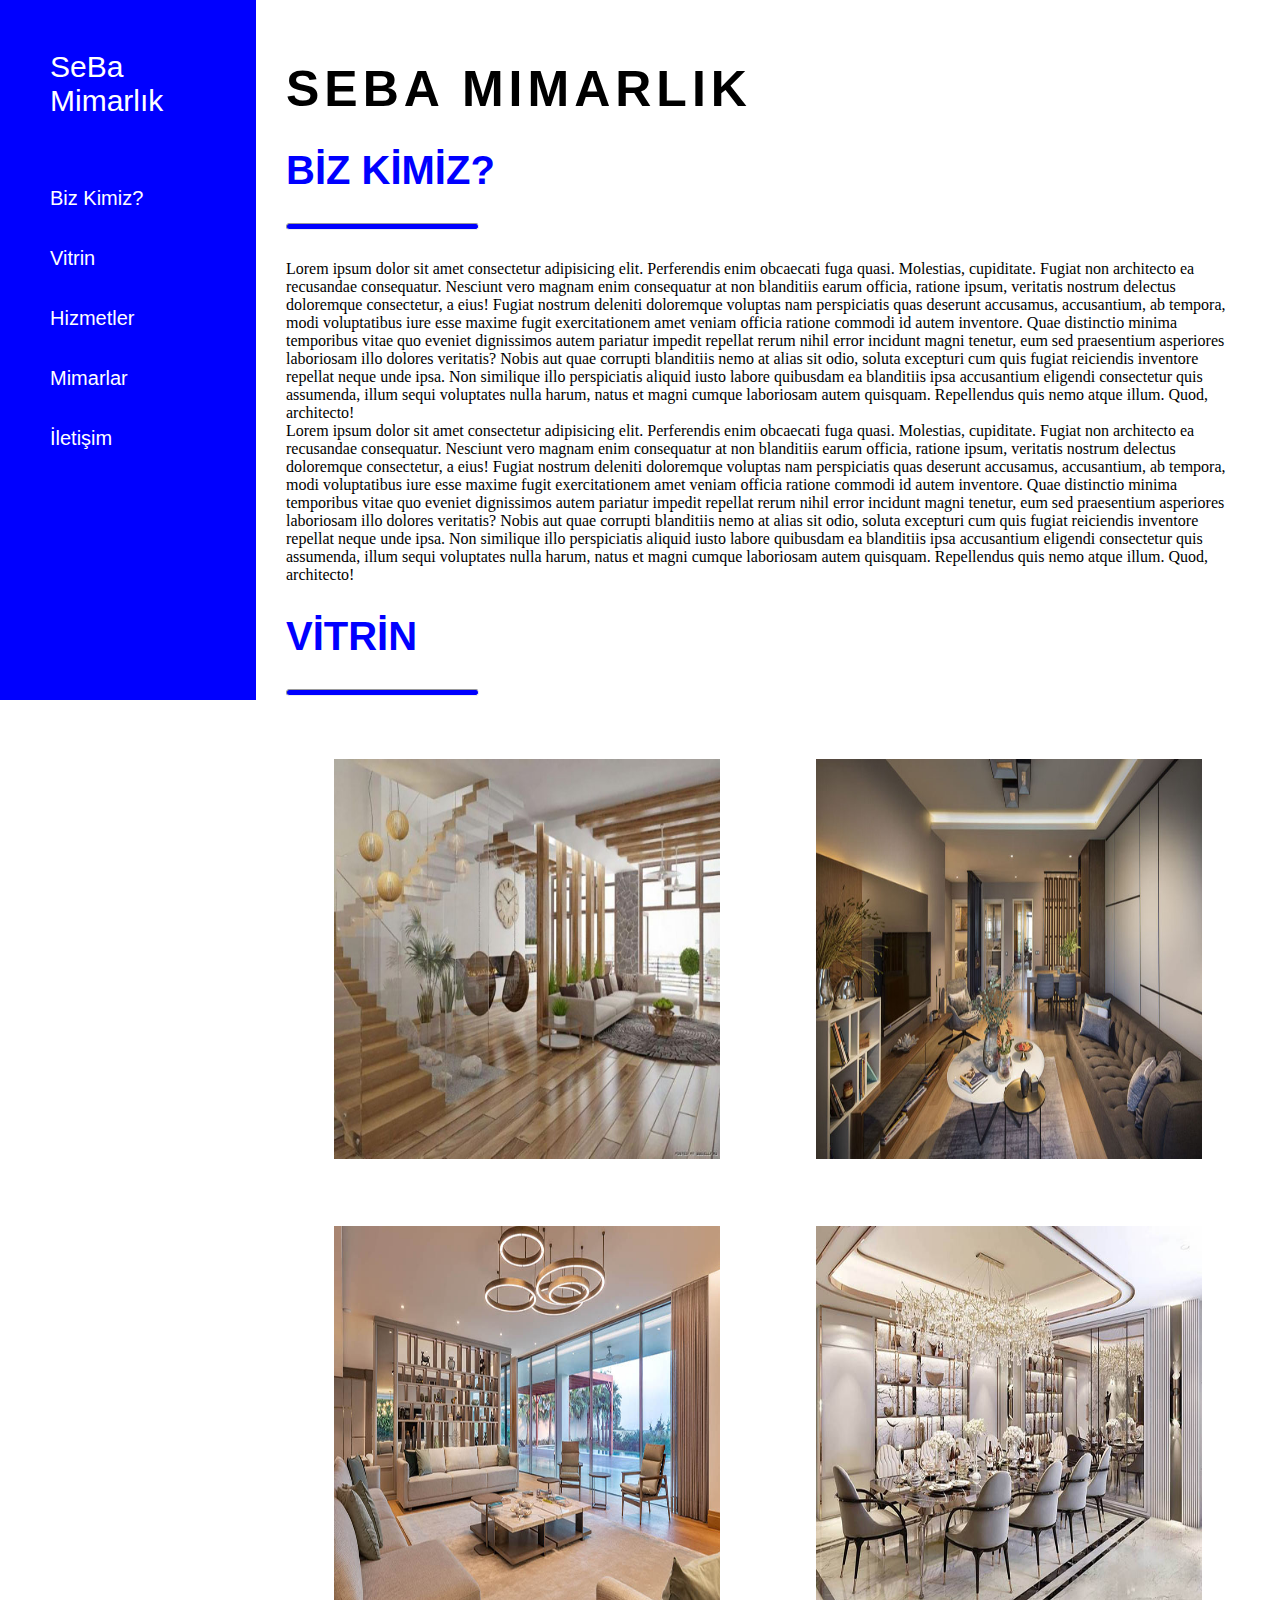
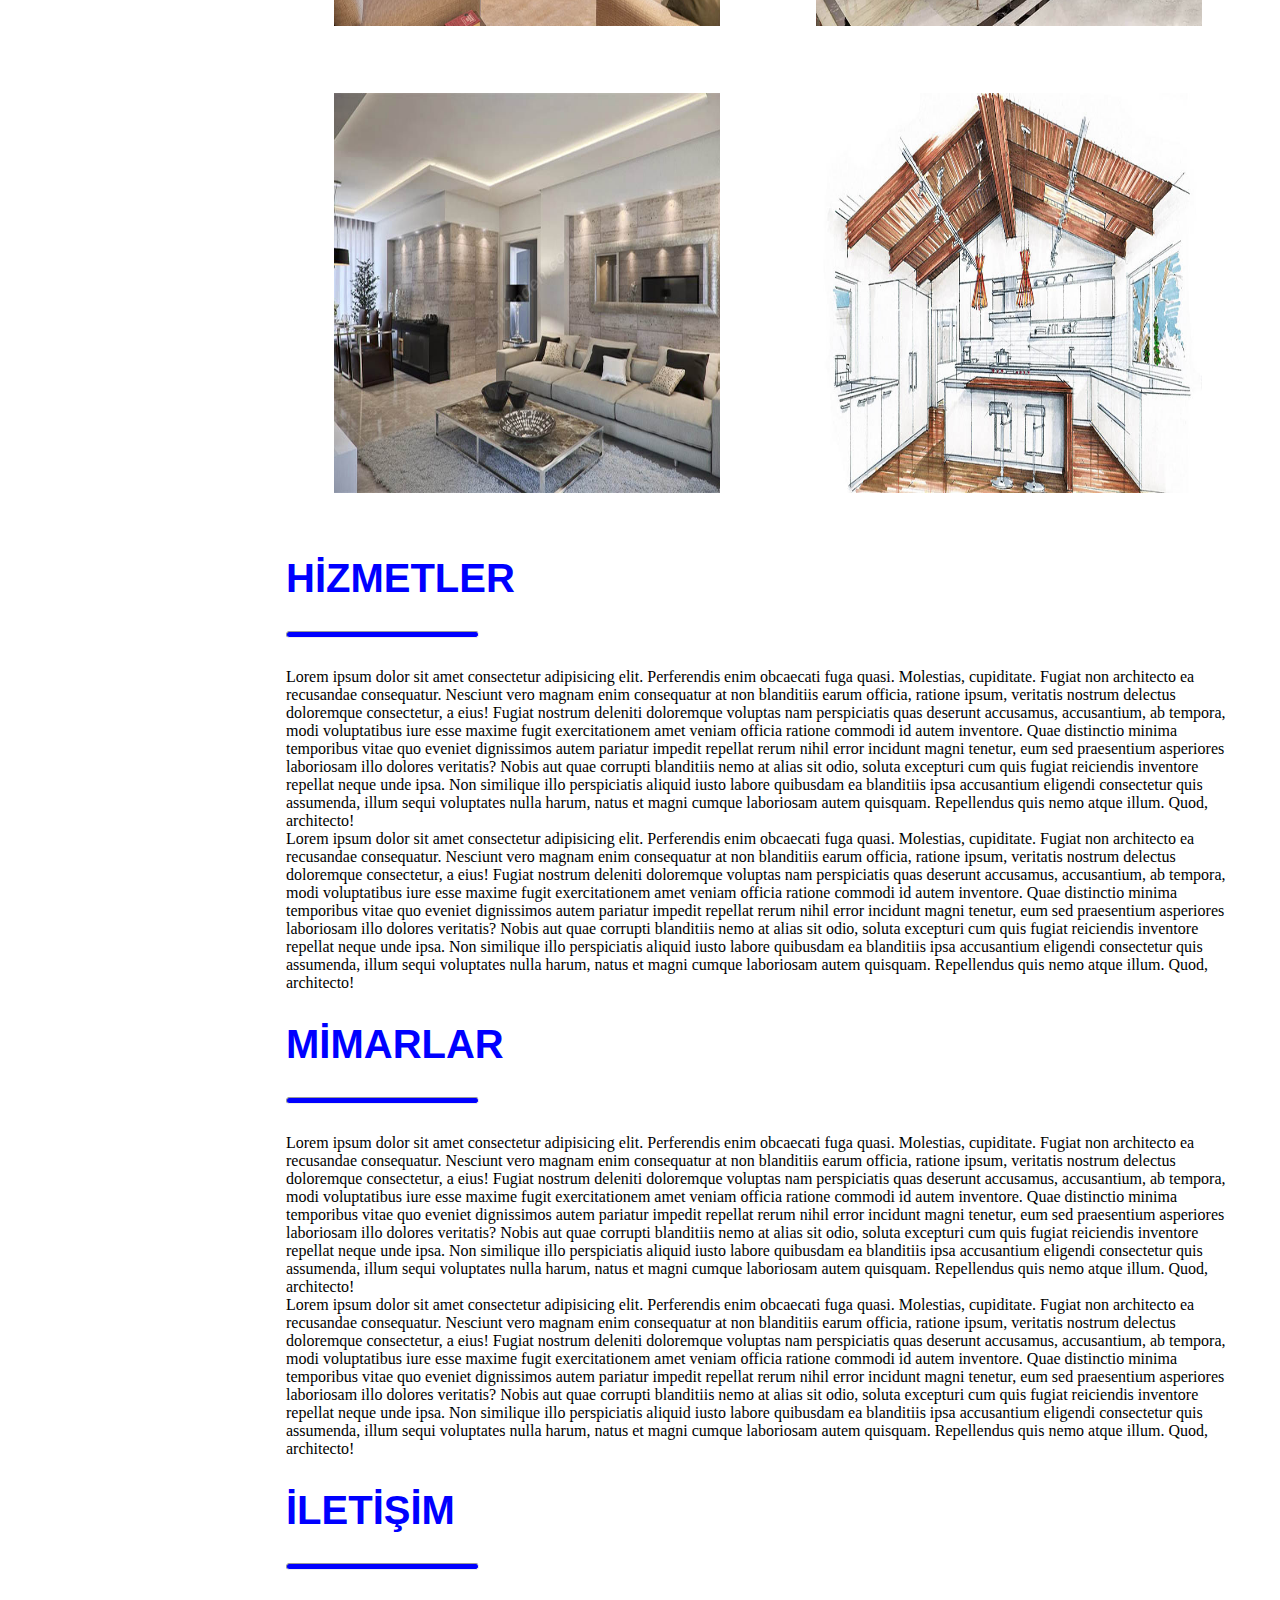
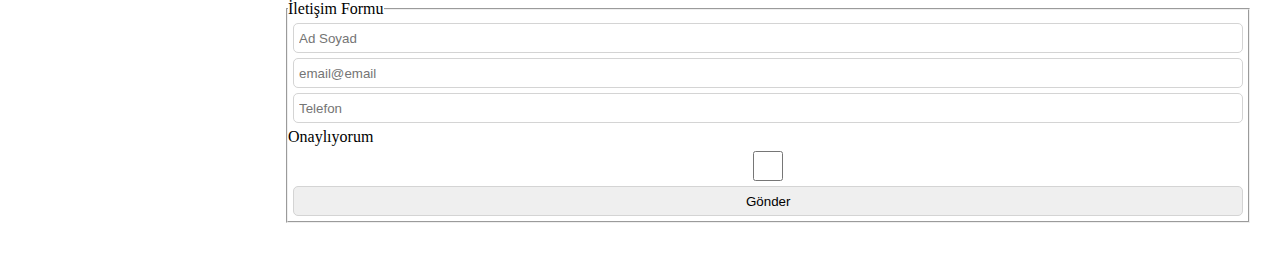
<file: index.html>
<!DOCTYPE html>
<html lang="en">

<head>
    <meta charset="UTF-8">
    <meta name="viewport" content="width=device-width, initial-scale=1.0">
    <title>Deneme Alım Sınavı</title>
    <link rel="stylesheet" href="css/style.css">
</head>

<body>

    <nav>
        <a href="#">SeBa <br> Mimarlık</a>
        <ul>
            <li><a href="">Biz Kimiz?</a></li>
            <li><a href="">Vitrin</a></li>
            <li><a href="">Hizmetler</a></li>
            <li><a href="">Mimarlar</a></li>
            <li><a href="">İletişim</a></li>
        </ul>
    </nav>

    <main>
        <header>
            <h1 class="arabosluk">SeBa Mimarlık</h1>
        </header>

        <article>
            <h2 class="h2 arabosluk">BİZ KİMİZ?</h2>
            <hr class="hr arabosluk">
            <p>
                Lorem ipsum dolor sit amet consectetur adipisicing elit. Perferendis enim obcaecati fuga quasi.
                Molestias, cupiditate. Fugiat non architecto ea recusandae consequatur. Nesciunt vero magnam enim
                consequatur at non blanditiis earum officia, ratione ipsum, veritatis nostrum delectus doloremque
                consectetur, a eius! Fugiat nostrum deleniti doloremque voluptas nam perspiciatis quas deserunt
                accusamus, accusantium, ab tempora, modi voluptatibus iure esse maxime fugit exercitationem amet veniam
                officia ratione commodi id autem inventore. Quae distinctio minima temporibus vitae quo eveniet
                dignissimos autem pariatur impedit repellat rerum nihil error incidunt magni tenetur, eum sed
                praesentium asperiores laboriosam illo dolores veritatis? Nobis aut quae corrupti blanditiis nemo at
                alias sit odio, soluta excepturi cum quis fugiat reiciendis inventore repellat neque unde ipsa. Non
                similique illo perspiciatis aliquid iusto labore quibusdam ea blanditiis ipsa accusantium eligendi
                consectetur quis assumenda, illum sequi voluptates nulla harum, natus et magni cumque laboriosam autem
                quisquam. Repellendus quis nemo atque illum. Quod, architecto!
            </p>
            <p>
                Lorem ipsum dolor sit amet consectetur adipisicing elit. Perferendis enim obcaecati fuga quasi.
                Molestias, cupiditate. Fugiat non architecto ea recusandae consequatur. Nesciunt vero magnam enim
                consequatur at non blanditiis earum officia, ratione ipsum, veritatis nostrum delectus doloremque
                consectetur, a eius! Fugiat nostrum deleniti doloremque voluptas nam perspiciatis quas deserunt
                accusamus, accusantium, ab tempora, modi voluptatibus iure esse maxime fugit exercitationem amet veniam
                officia ratione commodi id autem inventore. Quae distinctio minima temporibus vitae quo eveniet
                dignissimos autem pariatur impedit repellat rerum nihil error incidunt magni tenetur, eum sed
                praesentium asperiores laboriosam illo dolores veritatis? Nobis aut quae corrupti blanditiis nemo at
                alias sit odio, soluta excepturi cum quis fugiat reiciendis inventore repellat neque unde ipsa. Non
                similique illo perspiciatis aliquid iusto labore quibusdam ea blanditiis ipsa accusantium eligendi
                consectetur quis assumenda, illum sequi voluptates nulla harum, natus et magni cumque laboriosam autem
                quisquam. Repellendus quis nemo atque illum. Quod, architecto!
            </p>

        </article>

        <section>
            <h2 class="h2 arabosluk">VİTRİN</h2>
            <hr class="hr arabosluk">
            <div class="vitrin">
                <img src="images/1.jpeg" alt="">
                <img src="images/2.jpg" alt="">
                <img src="images/3.jpg" alt="">
                <img src="images/4.jpg" alt="">
                <img src="images/5.jpg" alt="">
                <img src="images/6.jpg" alt="">
            </div>
        </section>

        <article>
            <h2 class="h2 arabosluk">HİZMETLER</h2>
            <hr class="hr arabosluk">
            <p>
                Lorem ipsum dolor sit amet consectetur adipisicing elit. Perferendis enim obcaecati fuga quasi.
                Molestias, cupiditate. Fugiat non architecto ea recusandae consequatur. Nesciunt vero magnam enim
                consequatur at non blanditiis earum officia, ratione ipsum, veritatis nostrum delectus doloremque
                consectetur, a eius! Fugiat nostrum deleniti doloremque voluptas nam perspiciatis quas deserunt
                accusamus, accusantium, ab tempora, modi voluptatibus iure esse maxime fugit exercitationem amet veniam
                officia ratione commodi id autem inventore. Quae distinctio minima temporibus vitae quo eveniet
                dignissimos autem pariatur impedit repellat rerum nihil error incidunt magni tenetur, eum sed
                praesentium asperiores laboriosam illo dolores veritatis? Nobis aut quae corrupti blanditiis nemo at
                alias sit odio, soluta excepturi cum quis fugiat reiciendis inventore repellat neque unde ipsa. Non
                similique illo perspiciatis aliquid iusto labore quibusdam ea blanditiis ipsa accusantium eligendi
                consectetur quis assumenda, illum sequi voluptates nulla harum, natus et magni cumque laboriosam autem
                quisquam. Repellendus quis nemo atque illum. Quod, architecto!
            </p>
            <p>
                Lorem ipsum dolor sit amet consectetur adipisicing elit. Perferendis enim obcaecati fuga quasi.
                Molestias, cupiditate. Fugiat non architecto ea recusandae consequatur. Nesciunt vero magnam enim
                consequatur at non blanditiis earum officia, ratione ipsum, veritatis nostrum delectus doloremque
                consectetur, a eius! Fugiat nostrum deleniti doloremque voluptas nam perspiciatis quas deserunt
                accusamus, accusantium, ab tempora, modi voluptatibus iure esse maxime fugit exercitationem amet veniam
                officia ratione commodi id autem inventore. Quae distinctio minima temporibus vitae quo eveniet
                dignissimos autem pariatur impedit repellat rerum nihil error incidunt magni tenetur, eum sed
                praesentium asperiores laboriosam illo dolores veritatis? Nobis aut quae corrupti blanditiis nemo at
                alias sit odio, soluta excepturi cum quis fugiat reiciendis inventore repellat neque unde ipsa. Non
                similique illo perspiciatis aliquid iusto labore quibusdam ea blanditiis ipsa accusantium eligendi
                consectetur quis assumenda, illum sequi voluptates nulla harum, natus et magni cumque laboriosam autem
                quisquam. Repellendus quis nemo atque illum. Quod, architecto!
            </p>
        </article>

        <article>
            <h2 class="h2 arabosluk">MİMARLAR</h2>
            <hr class="hr arabosluk">
            <p>
                Lorem ipsum dolor sit amet consectetur adipisicing elit. Perferendis enim obcaecati fuga quasi.
                Molestias, cupiditate. Fugiat non architecto ea recusandae consequatur. Nesciunt vero magnam enim
                consequatur at non blanditiis earum officia, ratione ipsum, veritatis nostrum delectus doloremque
                consectetur, a eius! Fugiat nostrum deleniti doloremque voluptas nam perspiciatis quas deserunt
                accusamus, accusantium, ab tempora, modi voluptatibus iure esse maxime fugit exercitationem amet veniam
                officia ratione commodi id autem inventore. Quae distinctio minima temporibus vitae quo eveniet
                dignissimos autem pariatur impedit repellat rerum nihil error incidunt magni tenetur, eum sed
                praesentium asperiores laboriosam illo dolores veritatis? Nobis aut quae corrupti blanditiis nemo at
                alias sit odio, soluta excepturi cum quis fugiat reiciendis inventore repellat neque unde ipsa. Non
                similique illo perspiciatis aliquid iusto labore quibusdam ea blanditiis ipsa accusantium eligendi
                consectetur quis assumenda, illum sequi voluptates nulla harum, natus et magni cumque laboriosam autem
                quisquam. Repellendus quis nemo atque illum. Quod, architecto!
            </p>
            <p>
                Lorem ipsum dolor sit amet consectetur adipisicing elit. Perferendis enim obcaecati fuga quasi.
                Molestias, cupiditate. Fugiat non architecto ea recusandae consequatur. Nesciunt vero magnam enim
                consequatur at non blanditiis earum officia, ratione ipsum, veritatis nostrum delectus doloremque
                consectetur, a eius! Fugiat nostrum deleniti doloremque voluptas nam perspiciatis quas deserunt
                accusamus, accusantium, ab tempora, modi voluptatibus iure esse maxime fugit exercitationem amet veniam
                officia ratione commodi id autem inventore. Quae distinctio minima temporibus vitae quo eveniet
                dignissimos autem pariatur impedit repellat rerum nihil error incidunt magni tenetur, eum sed
                praesentium asperiores laboriosam illo dolores veritatis? Nobis aut quae corrupti blanditiis nemo at
                alias sit odio, soluta excepturi cum quis fugiat reiciendis inventore repellat neque unde ipsa. Non
                similique illo perspiciatis aliquid iusto labore quibusdam ea blanditiis ipsa accusantium eligendi
                consectetur quis assumenda, illum sequi voluptates nulla harum, natus et magni cumque laboriosam autem
                quisquam. Repellendus quis nemo atque illum. Quod, architecto!
            </p>
        </article>

        <section>
            <h2 class="h2 arabosluk">İLETİŞİM</h2>
            <hr class="hr arabosluk">
            <form action="mailto:asd@asd.com" method="post" id="">
                <fieldset>
                    <legend>İletişim Formu</legend>
                    <input type="text" name="" id="" placeholder="Ad Soyad" maxlength="30">
                    <input type="email" name="" id="" placeholder="email@email">
                    <input type="tel" name="" id="" placeholder="Telefon">
                    <label for="onay">Onaylıyorum</label>
                    <input type="checkbox" name="onay" id="onay">
                    <input type="submit" value="Gönder" id="yolla">
                </fieldset>
            </form>
        </section>


        <footer> </footer>
    </main>

</body>

</html>
</file>
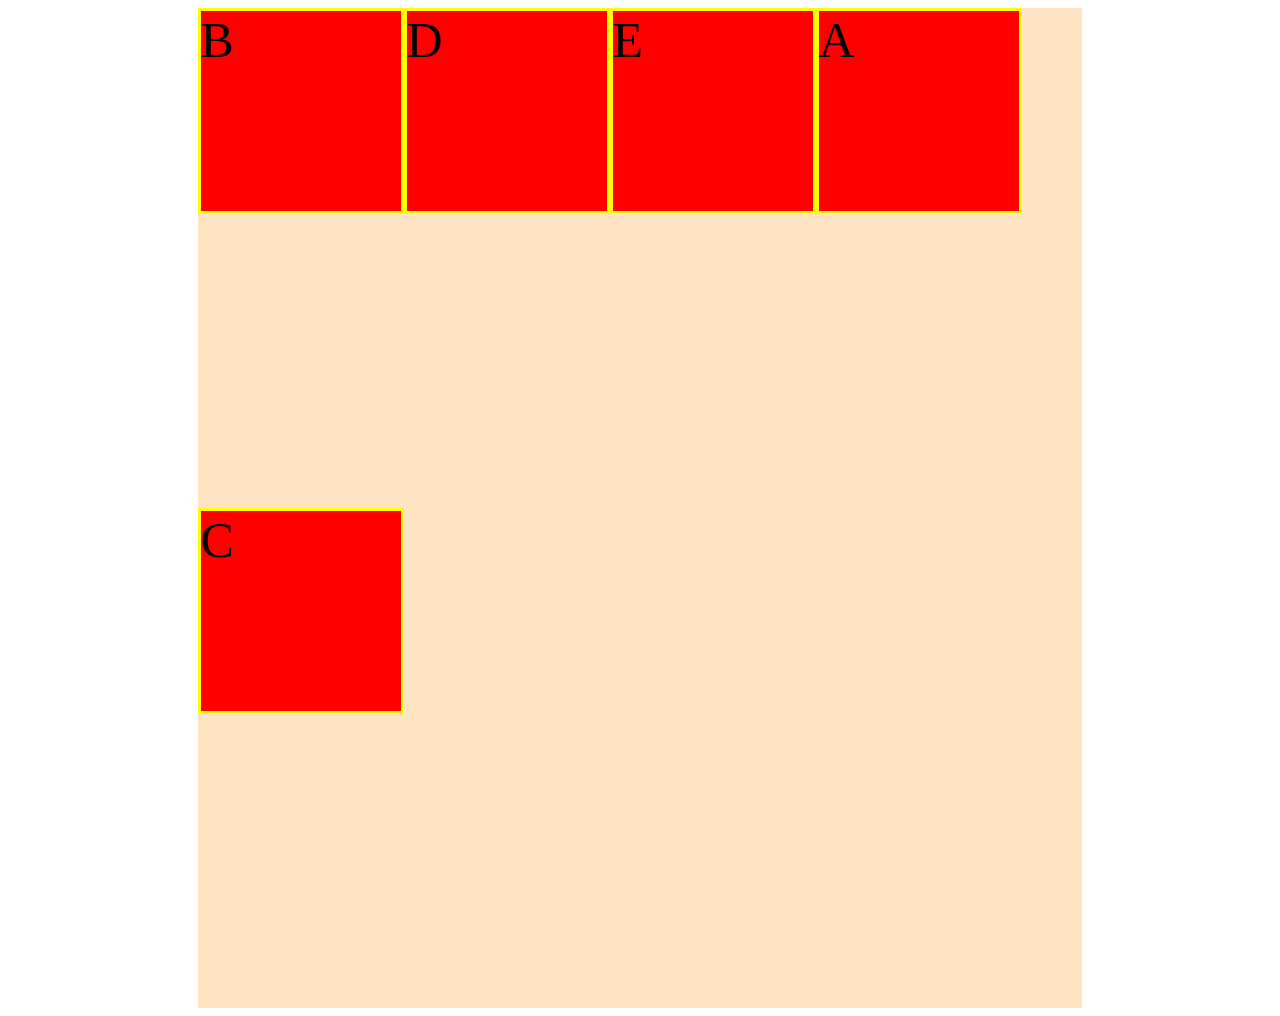
<file: flex-deneme.html>
<!DOCTYPE html>
<html lang="en">
<head>
    <meta charset="UTF-8">
    <meta name="viewport" content="width=device-width, initial-scale=1.0">
    <title>Flex Deneme</title>
    <style>
        #content{
            width: 70%; height: 1000px;
            background-color: bisque;
            margin-left: auto; margin-right: auto;
            display: flex; /* flex yapının oluşturulması */
            justify-content: flex-start; /* içeriklerin nasıl görüneceğini yatayda belirler */
            flex-wrap: wrap;
            align-items: baseline; /* pencere daraldıkça dikeyde sıralanma sağlama */
            /* flex-direction: column-reverse; */ /* sütunda belirleme */
        }

        #content div{
            width: 200px; height: 200px;
            border: 3px solid yellow;
            background-color: red;
            font-size: 50px;        
        }
    </style>
</head>
<body>
    
    <div id="content">
        <!-- dizilim belirlenecekse order style flex'in içerisindekilere verilir. böylelikle istenilen farklı numara sıralaması yapılır. Order numarası olmayan sıralamaya dahil edilmeden baştan sıralama yapar. -->
        <div style="order: 4;">A</div>
        <div style="order: 1;">B</div>
        <div style="order: 5;">C</div>
        <div style="order: 2;">D</div>
        <div style="order: 3;">E</div>
    </div>



</body>
</html>
</file>
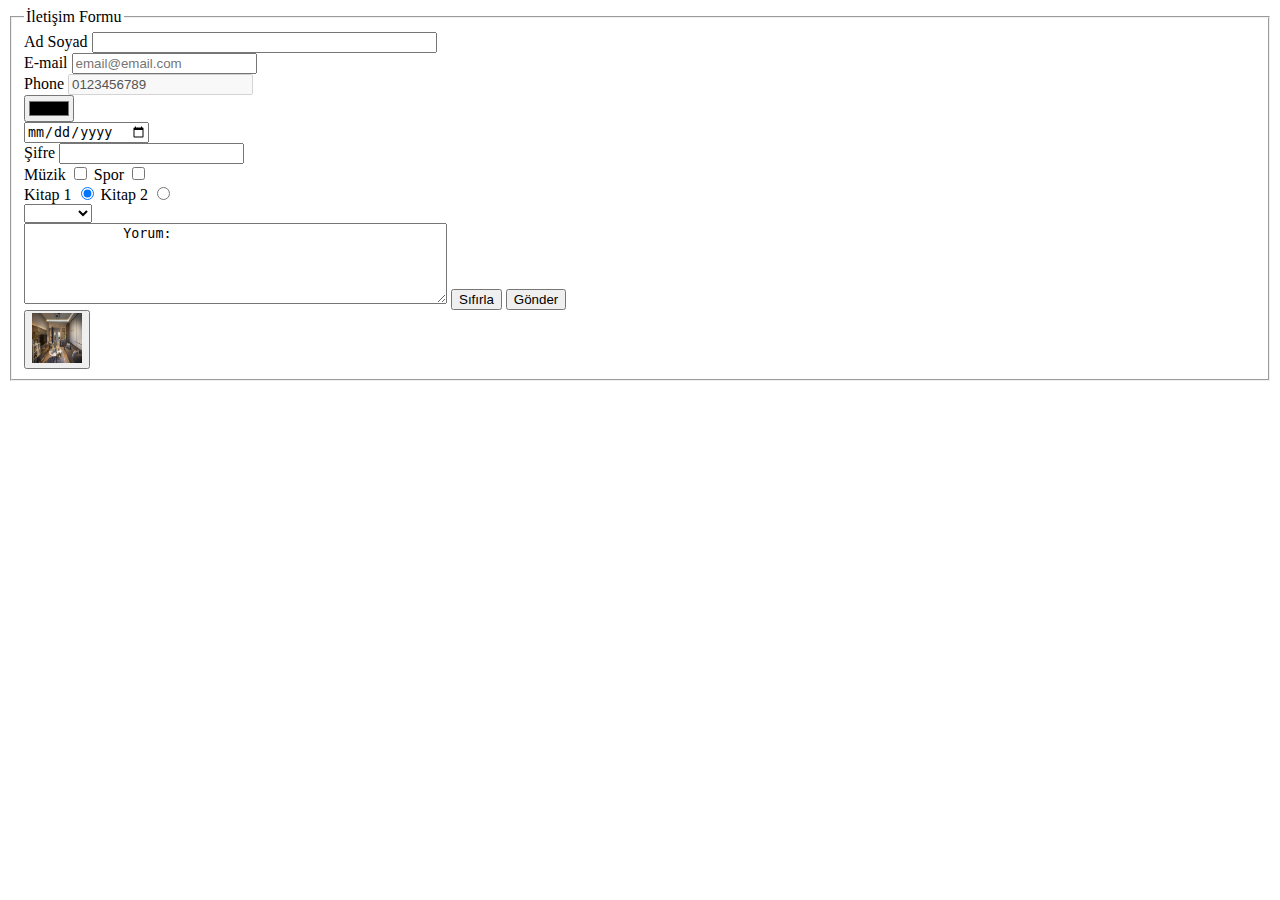
<file: form.html>
<!DOCTYPE html>
<html lang="en">

<head>
    <meta charset="UTF-8">
    <meta name="viewport" content="width=device-width, initial-scale=1.0">
    <title>Document</title>
</head>

<body>
    <fieldset>
        <!-- formları gruplama -->
        <legend>
            <!-- grup başlığı -->
            İletişim Formu
        </legend>
        <form action="mailto:asd@asd.com" method="get">
            <label for="ad">Ad Soyad</label>
            <!-- max ve min karakter belirleme. size etiketki ekranda görünecek alanın karakter sığabilecek boyutu. maxlenght'ten farklıdır. -->
            <input type="text" name="" id="ad" maxlength="50" minlength="5" size="40">

            <br>
            <label for="email">E-mail</label>
            <!-- placeholder ile kuru içerisinde açıklama bulunur -->
            <input type="email" placeholder="email@email.com">

            <br>
            <label for="tel">Phone</label>
            <!-- value değeri varsayılan gelir. disable ile değer sabitlenir değişmez -->
            <input type="tel" value="0123456789" disabled>
            <br>
            <input type="color" name="" id="">

            <br>
            <input type="date" name="" id="">

            <br>
            <label for="sifre">Şifre</label>
            <input type="password">

            <br>
            <!-- kaç tane checkbox kullanırsan name kısımları farklı olmalı ki tek seçim yapılsın -->
            <label for="">Müzik</label>
            <input type="checkbox" name="muzik" id="">
            <label for="">Spor</label>
            <input type="checkbox" name="spor" id="">

            <br>
            <!-- kaç tane radio kullanırsan name kısımları aynı olmalı ki tek seçim yapılsın -->
            <!-- checked seçilirse varsayılan seçimli değer gelir -->
            <label for="">Kitap 1</label>
            <input type="radio" name="kitap" id="" checked>
            <label for="">Kitap 2</label>
            <input type="radio" name="kitap" id="">

            <br>
            <!-- açılır liste oluşturulması. veritabanına ya da maile gitmesi için value belirtilmek zorundadır aksi durumda seçimsiz gelir -->
            <select name="" id="">
                <option value="il-sec"></option>
                <option value="ist">istanbul</option>
                <option value="adana">adana</option>
            </select>


            <br>
            <!-- çok satırlı metin alanı. satır ve sutur alanı belirtilebilir bu size değeri gibidir. -->
            <textarea name="" id="" minlength="50" cols="50" rows="5">
            Yorum:
        </textarea>

            <!-- butonlar. value kullanılmazsa tarayıcı varsayılan dilinde görünür. -->
            <input type="reset" value="Sıfırla">
            <input type="submit" value="Gönder">

            <br>
            <!-- Görevsiz buton oluşturma. Açılış kapanış arasına img vb ekleyebilirsin. böylelikle buton eklediğin şey olur. -->
            <!-- buton tag'a type verilip görev verilebilir -->
            <button type="submit">
                <img src="images/2.jpg" alt="" width="50px" height="50px">
            </button>



    </fieldset>

    </form>
</body>

</html>
</file>
<file: css/style.css>
* {
    margin: 0px;
    padding: 0px;
    text-decoration: none;
    list-style-type: none;
    box-sizing: border-box;
}

/* Menü */
nav {
    width: 20%;
    min-width: 150px;
    /* ekran küçüldükçe min alan belirleme */
    /* max-width: 300px; ekran büyükdükçe max alan belirleme */
    height: 700px;
    /* bulunduğu alana göre yüksekliği % olarak almaz. içindeki alanın yüksekliğine göre belirler. */
    background-color: blue;
    position: fixed;
    left: 0px;
    top: 0px;
    font-family: Arial, Helvetica, sans-serif;
}

nav>a {
    display: block;
    color: white;
    font-size: 30px;
    font-family: Arial, Helvetica, sans-serif;
    margin-top: 50px;
    margin-bottom: 50px;
    margin-left: 50px;
}

li a {
    display: block;
    line-height: 60px;
    padding-left: 50px;
    font-size: 20px;
    color: white;
    font-family: Arial, Helvetica, sans-serif;
}

/* Main alanı */
main {
    /* width: calc(70% - 30px); */
    width: 80%;
    margin-left: 20%;
    padding: 30px;
    background-color: white;
}

h1 {
    font-size: 50px;
    color: black;
    font-family: Arial, Helvetica, sans-serif;
    letter-spacing: 5px;
    text-transform: uppercase;
}

.h2 {
    font-size: 40px;
    font-family: Arial, Helvetica, sans-serif;
    color: blue;
}

.hr {
    width: 20%;
    height: 7px;
    background-color: blue;
    border-radius: 25px;
}

.arabosluk {
    margin: 30px 0px;
}

.vitrin {
    height: 1400px;
    display: flex;
    justify-content: space-around;
    flex-wrap: wrap;
    align-items: center;
}

.vitrin img {
    width: 40%;
    height: 400px;
}

/* Form alanı */
form * {
    display: block;
}

form input {
    width: 99%;
    height: 30px;
    margin: 5px;
    border-radius: 5px;
    border: 1px solid rgb(212, 212, 212);
    padding: 5px;
}

/* formlarda hover gibi kullanılan checked css */
#onay:checked+#yolla {
    border: 2px solid green;
}

/* inputun içine girmek focus */
input:focus {
    border: 5px solid green;
}
</file>
